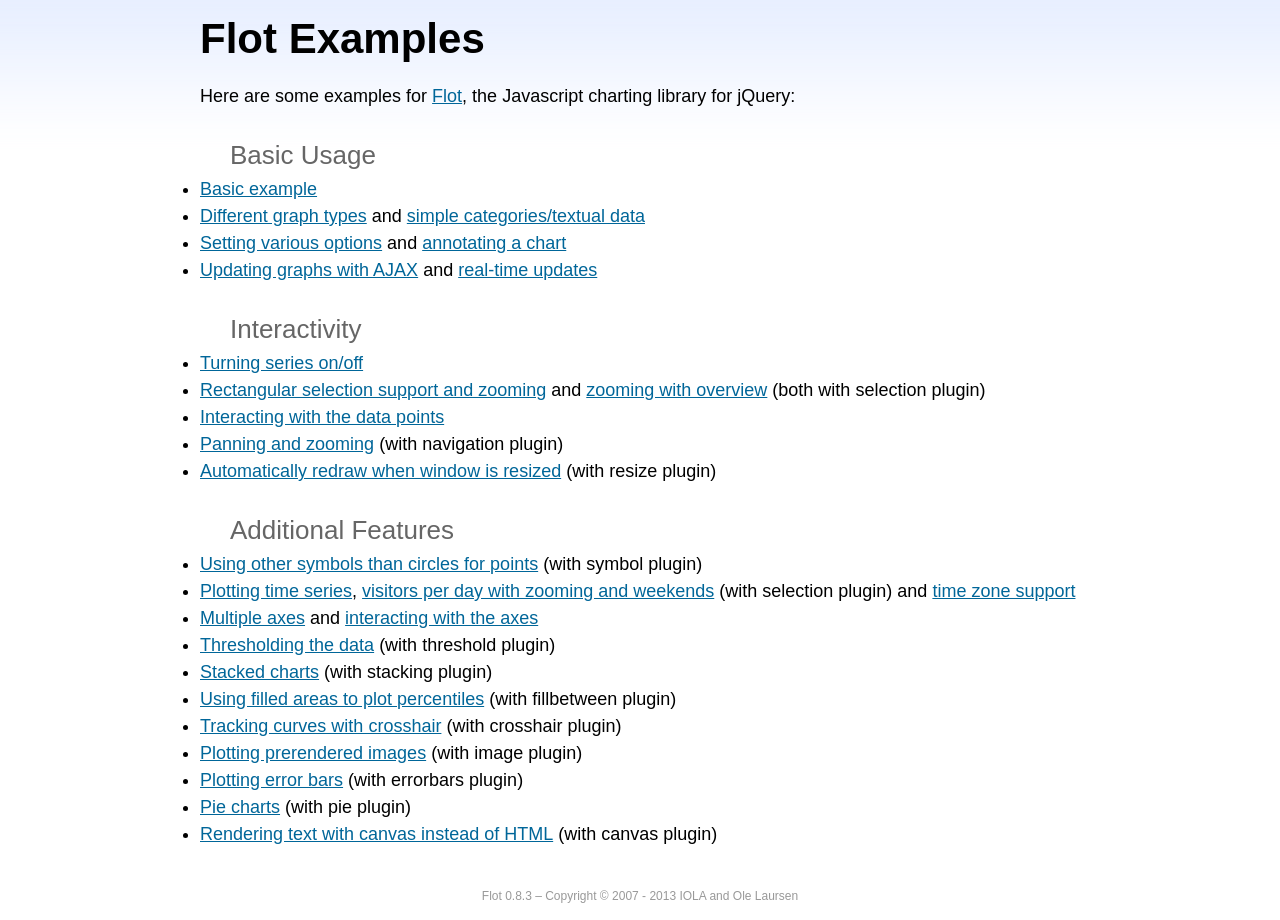
<file: js1/bower_components/flot/examples/index.html>
<!DOCTYPE html PUBLIC "-//W3C//DTD HTML 4.01//EN" "http://www.w3.org/TR/html4/strict.dtd">
<html>
<head>
	<meta http-equiv="Content-Type" content="text/html; charset=utf-8">
	<title>Flot Examples</title>
	<link href="examples.css" rel="stylesheet" type="text/css">
	<style>

	h3 {
		margin-top: 30px;
		margin-bottom: 5px;
	}

	</style>
	<script language="javascript" type="text/javascript" src="../jquery.js"></script>
	<script language="javascript" type="text/javascript" src="../jquery.flot.js"></script>
	<script type="text/javascript">

	$(function() {

		// Add the Flot version string to the footer

		$("#footer").prepend("Flot " + $.plot.version + " &ndash; ");
	});

	</script>
</head>
<body>

	<div id="header">
		<h2>Flot Examples</h2>
	</div>

	<div id="content">

		<p>Here are some examples for <a href="http://www.flotcharts.org">Flot</a>, the Javascript charting library for jQuery:</p>

		<h3>Basic Usage</h3>

		<ul>
			<li><a href="basic-usage/index.html">Basic example</a></li>
			<li><a href="series-types/index.html">Different graph types</a> and <a href="categories/index.html">simple categories/textual data</a></li>
			<li><a href="basic-options/index.html">Setting various options</a> and <a href="annotating/index.html">annotating a chart</a></li>
			<li><a href="ajax/index.html">Updating graphs with AJAX</a> and <a href="realtime/index.html">real-time updates</a></li>
		</ul>

		<h3>Interactivity</h3>

		<ul>
			<li><a href="series-toggle/index.html">Turning series on/off</a></li>
			<li><a href="selection/index.html">Rectangular selection support and zooming</a> and <a href="zooming/index.html">zooming with overview</a> (both with selection plugin)</li>
			<li><a href="interacting/index.html">Interacting with the data points</a></li>
			<li><a href="navigate/index.html">Panning and zooming</a> (with navigation plugin)</li>
			<li><a href="resize/index.html">Automatically redraw when window is resized</a> (with resize plugin)</li>
		</ul>

		<h3>Additional Features</h3>

		<ul>
			<li><a href="symbols/index.html">Using other symbols than circles for points</a> (with symbol plugin)</li>
			<li><a href="axes-time/index.html">Plotting time series</a>, <a href="visitors/index.html">visitors per day with zooming and weekends</a> (with selection plugin) and <a href="axes-time-zones/index.html">time zone support</a></li>
			<li><a href="axes-multiple/index.html">Multiple axes</a> and <a href="axes-interacting/index.html">interacting with the axes</a></li>
			<li><a href="threshold/index.html">Thresholding the data</a> (with threshold plugin)</li>
			<li><a href="stacking/index.html">Stacked charts</a> (with stacking plugin)</li>
			<li><a href="percentiles/index.html">Using filled areas to plot percentiles</a> (with fillbetween plugin)</li>
			<li><a href="tracking/index.html">Tracking curves with crosshair</a> (with crosshair plugin)</li>
			<li><a href="image/index.html">Plotting prerendered images</a> (with image plugin)</li>
			<li><a href="series-errorbars/index.html">Plotting error bars</a> (with errorbars plugin)</li>
			<li><a href="series-pie/index.html">Pie charts</a> (with pie plugin)</li>
			<li><a href="canvas/index.html">Rendering text with canvas instead of HTML</a> (with canvas plugin)</li>
		</ul>

	</div>

	<div id="footer">
		Copyright &copy; 2007 - 2013 IOLA and Ole Laursen
	</div>

</body>
</html>
</file>
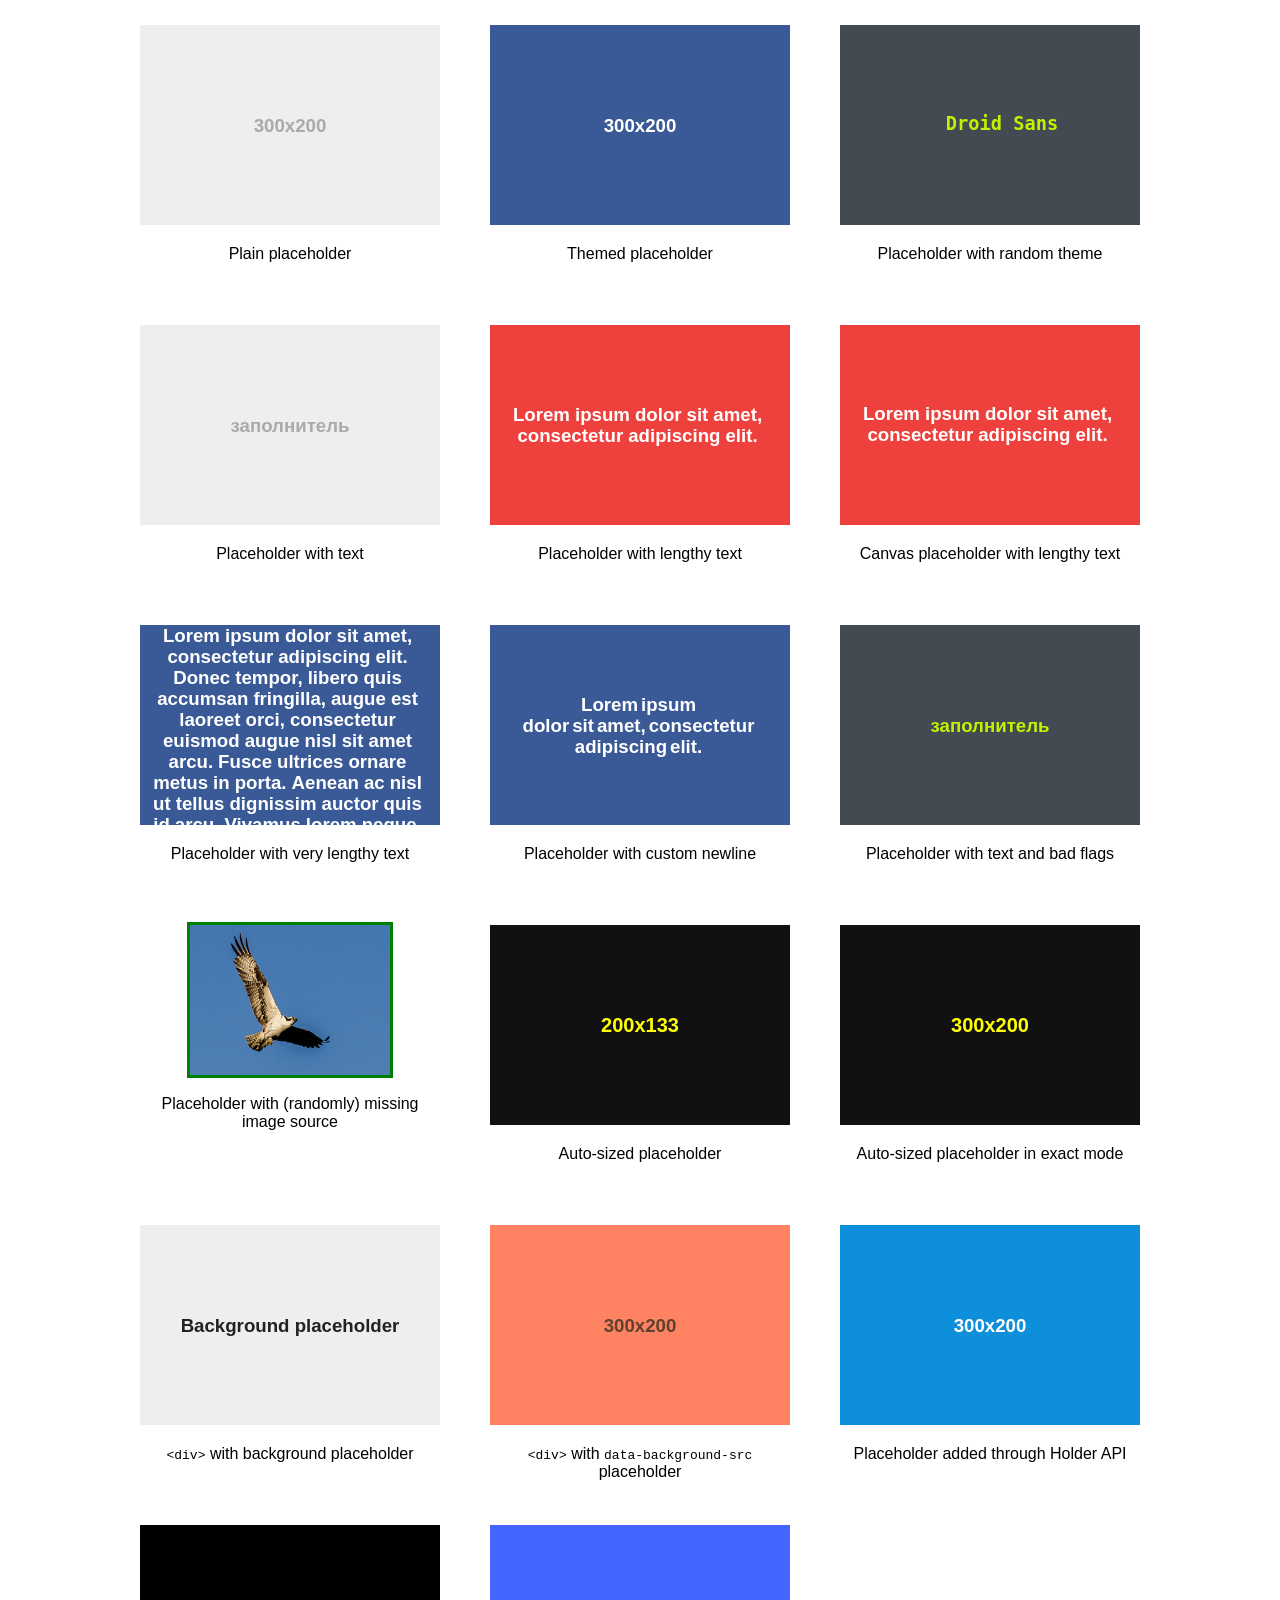
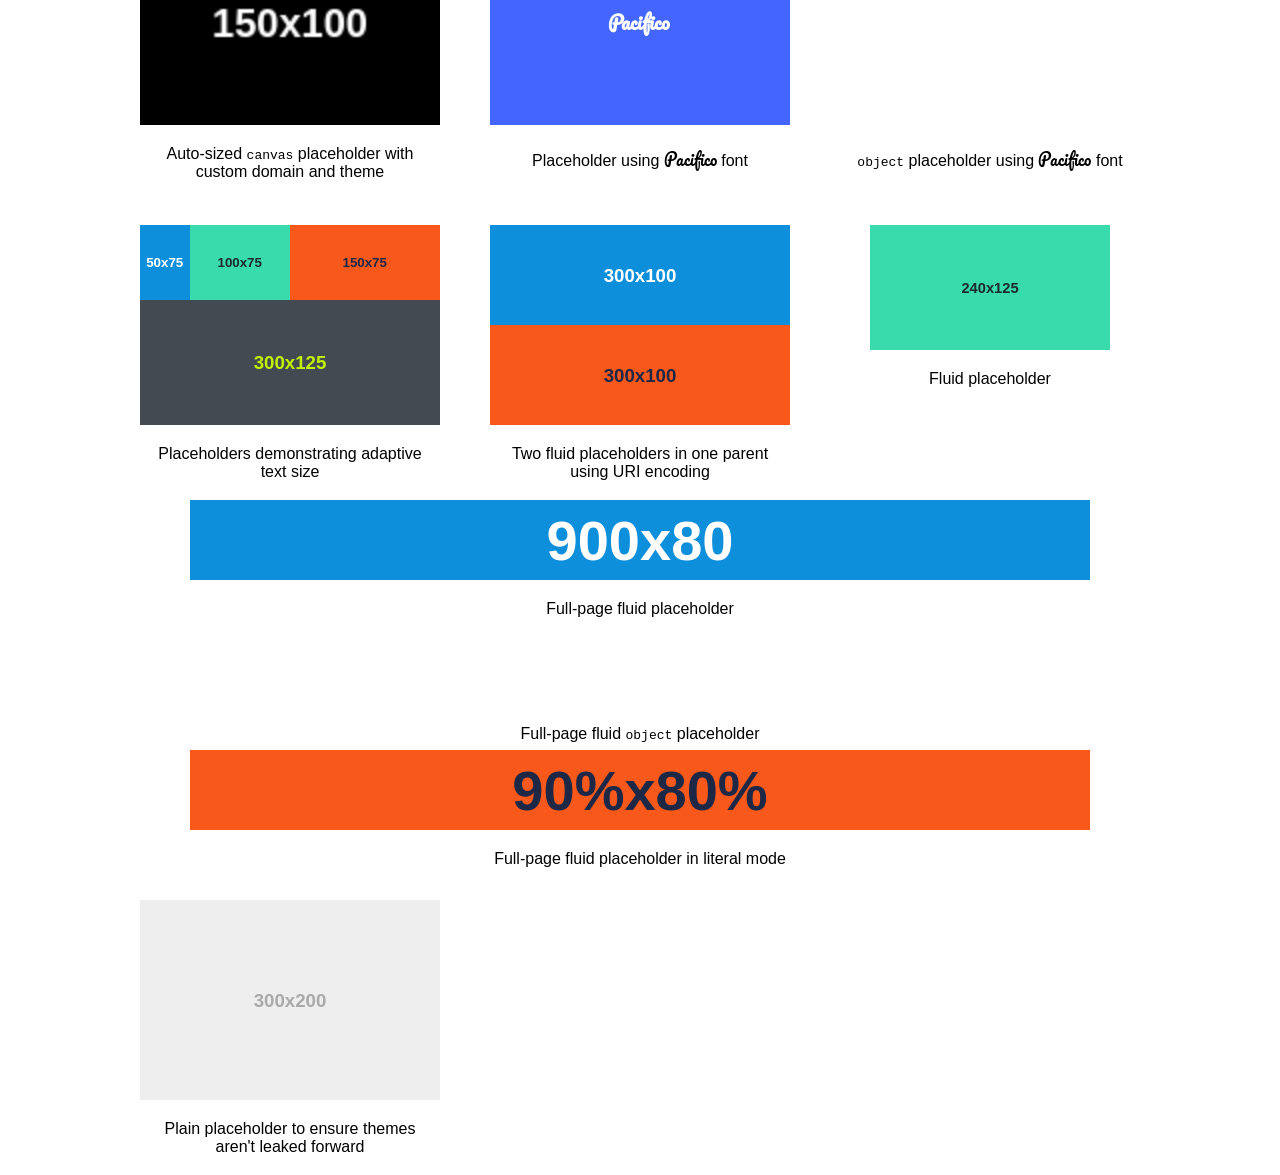
<file: js1/bower_components/holderjs/test/index.html>
<!doctype html>
<html>
<head>
<title>Holder Testing</title>
<meta charset="utf-8">
<link rel="stylesheet" href="http://netdna.bootstrapcdn.com/font-awesome/4.1.0/css/font-awesome.min.css" class="holderjs">
<link href='http://fonts.googleapis.com/css?family=Pacifico' rel='stylesheet' type='text/css' class="holderjs">
<link href='http://fonts.googleapis.com/css?family=Raleway' rel='stylesheet' type='text/css' class='holderjs'>
<style>
	body {font-family:Arial,sans-serif;width:1050px;margin:0 auto}
	.thumb {width:300px;height:250px;margin:25px;float:left}
	.thumb img, .thumb .holderjs, .thumb object {display:block;margin:0 auto}
	.thumb .caption {padding:10px;text-align:center;margin-top:10px}
	.thumb.fullpage {float:none;clear:both;width:auto;height:100px;margin:25px}
	.autosize img {width:100%}
	#holder1 {background:url('?holder.js/300x200/text:Background%20placeholder/^eee:^222');width:300px;height:200px}
</style>
</head>
<body>

<div class="thumb">
	<img data-src="holder.js/300x200">
	<div class="caption">
		 Plain placeholder
	</div>
</div>
<div class="thumb">
	<img data-src="holder.js/300x200/social">
	<div class="caption">
		 Themed placeholder
	</div>
</div>
<div class="thumb">
	<img data-src="holder.js/300x200/random/font:Droid Sans/text:Droid Sans">
	<div class="caption">
		Placeholder with random theme
	</div>
</div>
<div class="thumb">
	<img data-src="holder.js/300x200/text:заполнитель">
	<div class="caption">
		 Placeholder with text
	</div>
</div>
<div class="thumb">
	<img data-src="holder.js/300x200/#EE403D:#FFFFFF/text:Lorem ipsum dolor sit amet, consectetur adipiscing elit.">
	<div class="caption">
		 Placeholder with lengthy text
	</div>
</div>
<div class="thumb">
	<img data-src="holder.canvas/300x200/#EE403D:#FFFFFF/text:Lorem ipsum dolor sit amet, consectetur adipiscing elit.">
	<div class="caption">
		Canvas placeholder with lengthy text
	</div>
</div>
<div class="thumb">
	<img data-src="holder.js/300x200/social/text:Lorem ipsum dolor sit amet, consectetur adipiscing elit. Donec tempor, libero quis accumsan fringilla, augue est laoreet orci, consectetur euismod augue nisl sit amet arcu. Fusce ultrices ornare metus in porta. Aenean ac nisl ut tellus dignissim auctor quis id arcu. Vivamus lorem neque, pulvinar non dictum vel, sagittis lobortis odio.">
	<div class="caption">
		 Placeholder with very lengthy text
	</div>
</div>
<div class="thumb">
	<img data-src="holder.js/300x200/social/text:Lorem ipsum   \n   dolor sit amet, consectetur adipiscing elit.">
	<div class="caption">
		 Placeholder with custom newline
	</div>
</div>
<div class="thumb">
	<img data-src="holder.js/300x200/randomrandom/hello:world/$$$$/%25%25%67/industrial/text:заполнитель">
	<div class="caption">
		 Placeholder with text and bad flags
	</div>
</div>
<div class="thumb">
	<script>
	var r = Math.random();
	if(r > 0.5){
	document.write('<img data-src="holder.js/200x150" src="missing.jpg" style="width:200px;height:150px;outline:solid 3px red">');
	}
	else{
	document.write('<img data-src="holder.js/200x150" src="image.jpg" style="width:200px;height:150px;outline:solid 3px green">');
	}
	</script>
	<div class="caption">
		Placeholder with (randomly) missing image source
	</div>
</div>
<div class="thumb">
	<div class="autosize">
		<img data-src="holder.js/200x133/#111:#ffff00/auto">
	</div>
	<div class="caption">
		 Auto-sized placeholder
	</div>
</div>
<div class="thumb">
	<div class="autosize">
		<img data-src="holder.js/200x133/#111:#ffff00/auto/textmode:exact">
	</div>
	<div class="caption">
		 Auto-sized placeholder in exact mode
	</div>
</div>
<div class="thumb">
	<div class="holderjs" id="holder1"></div>
	<div class="caption">
		<code>&lt;div&gt;</code> with background placeholder
	</div>
</div>
<div class="thumb">
	<div class="holderjs" style="width:300px;height:200px" data-background-src="?holder.js/300x200/#ff8362:#5e422e"></div>
	<div class="caption">
		<code>&lt;div&gt;</code> with <code>data-background-src</code> placeholder
	</div>
</div>

<div class="thumb">
	<div id="thumb1">
	</div>
	<div class="caption">
		 Placeholder added through Holder API
	</div>
</div>
<div class="thumb">
	<img data-src="custom.holder/150x100/custom/auto" style="width:300px;height:200px">
	<div class="caption">
		Auto-sized <code>canvas</code> placeholder with custom domain and theme
	</div>
</div>
<div class="thumb">
	<img data-src="holder.js/300x200/font:Pacifico/#4466ff:#fff/text:Pacifico">
	<div class="caption">
		 Placeholder using <span style="font-family:Pacifico">Pacifico</span> font</span>
	</div>
</div>
<div class="thumb">
	<object data="holder.js/300x200/font:Pacifico/#4466ff:#fff/text:Pacifico"></object>
	<div class="caption">
		<code>object</code> placeholder using <span style="font-family:Pacifico">Pacifico</span> font</span>
	</div>
</div>
<div class="thumb">
	<div style="overflow:hidden">
	<img data-src="holder.js/50x75/sky" style="float:left">
	<img data-src="holder.js/100x75/vine" style="float:left">
	<img data-src="holder.js/150x75/lava" style="float:left">
	</div>
	<div style="overflow:hidden">
	<img data-src="holder.js/300x125/industrial" style="float:left">
	</div>
<div class="caption">
		 Placeholders demonstrating adaptive text size
	</div>
</div>
<div class="thumb">
	<div style="height:200px">
<img data-src="holder.js/100%25x50%25/sky">
<img data-src="holder.js/100%25x50%25/lava">
</div>
<div class="caption">Two fluid placeholders in one parent using URI encoding</div>
</div>
<div class="thumb">
	<img data-src="holder.js/80%x50%/vine">
	<div class="caption">
		 Fluid placeholder
	</div>
</div>
<div class="fullpage thumb">
	<img data-src="holder.js/90%x80%/sky">
	<div class="caption">
		 Full-page fluid placeholder
	</div>
</div>
<div class="fullpage thumb">
	<object data-src="holder.js/90%x80%/vine"></object>
	<div class="caption">
		 Full-page fluid <code>object</code> placeholder
	</div>
</div>
<div class="fullpage thumb">
	<img data-src="holder.js/90%x80%/lava/textmode:literal">
	<div class="caption">
		 Full-page fluid placeholder in literal mode
	</div>
</div>
<div class="thumb">
	<img data-src="holder.js/300x200">
	<div class="caption">
		 Plain placeholder to ensure themes aren't leaked forward
	</div>
</div>

<script src="http://code.jquery.com/jquery-1.11.0.min.js"></script>
<script src="../holder.js"></script>
<!--
<script src="require.js" data-main="test.js"></script>
-->
<script>
Holder.add_image("holder.js/300x200/sky", "#thumb1").run();
Holder.add_theme("custom", {foreground: "#fff", background: "#000", size: 15}).run({
	domain: "custom.holder",
	use_canvas: true
})
Holder.add_theme("fontawesome", {foreground: "#00ccaa", background: "#002211", size: 12}).run({
	domain: "fontawesome.holder"
})
Holder.run({
	domain: "holder.canvas",
	use_canvas: true
});

</script>
</body>
</html>
</file>
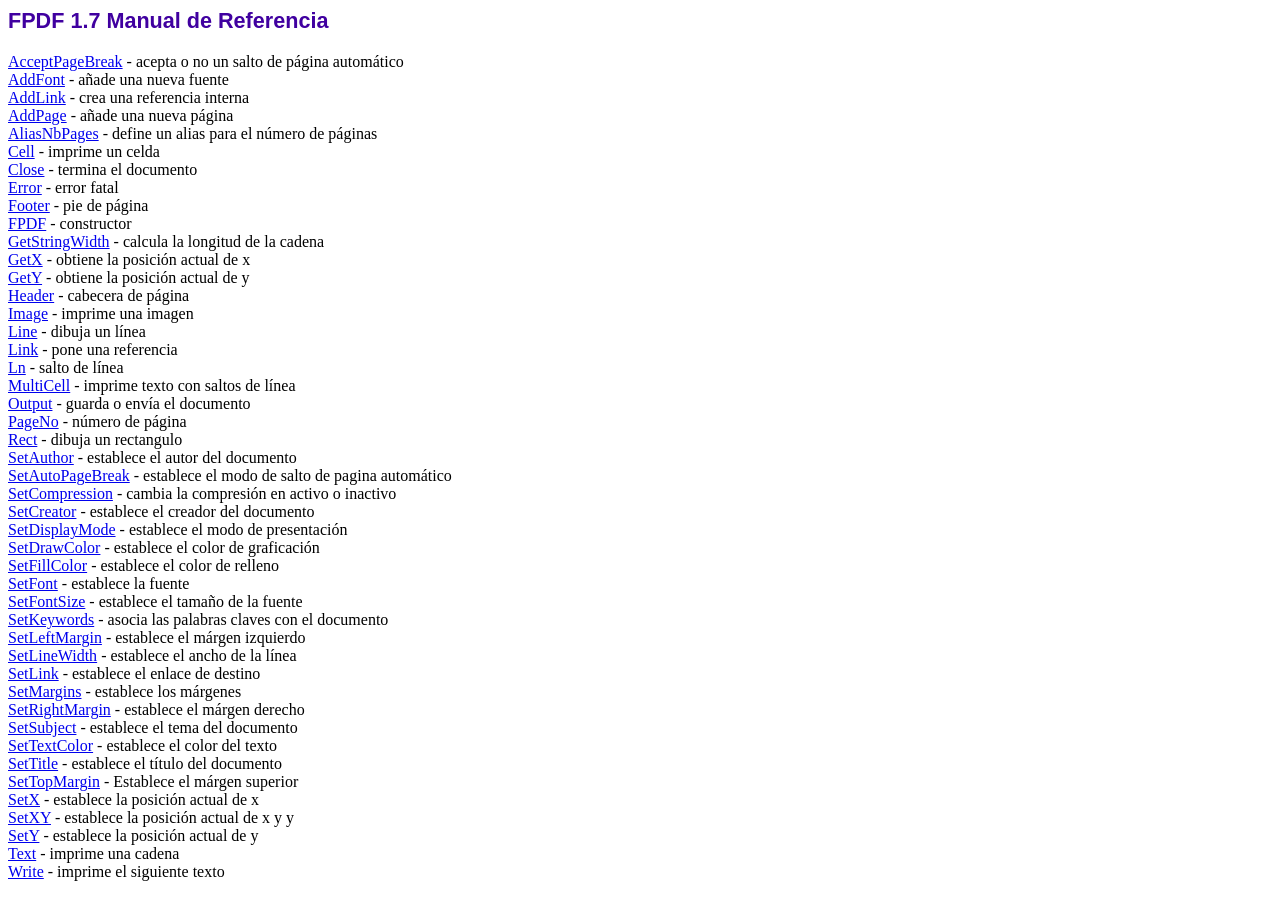
<file: system/lib/fpdf/doc/index.htm>
<!DOCTYPE html PUBLIC "-//W3C//DTD HTML 4.01 Transitional//EN">
<html>
<head>
<meta http-equiv="Content-Type" content="text/html; charset=ISO-8859-1">
<title>FPDF 1.7 Manual de Referencia</title>
<link type="text/css" rel="stylesheet" href="../fpdf.css">
</head>
<body>
<h1>FPDF 1.7 Manual de Referencia</h1>
<a href="acceptpagebreak.htm">AcceptPageBreak</a> - acepta o no un salto de p�gina autom�tico<br>
<a href="addfont.htm">AddFont</a> - a�ade una nueva fuente<br>
<a href="addlink.htm">AddLink</a> - crea una referencia interna<br>
<a href="addpage.htm">AddPage</a> - a�ade una nueva p�gina<br>
<a href="aliasnbpages.htm">AliasNbPages</a> - define un alias para el n�mero de p�ginas<br>
<a href="cell.htm">Cell</a> - imprime un celda<br>
<a href="close.htm">Close</a> - termina el documento<br>
<a href="error.htm">Error</a> - error fatal<br>
<a href="footer.htm">Footer</a> - pie de p�gina<br>
<a href="fpdf.htm">FPDF</a> - constructor<br>
<a href="getstringwidth.htm">GetStringWidth</a> - calcula la longitud de la cadena<br>
<a href="getx.htm">GetX</a> - obtiene la posici�n actual de x<br>
<a href="gety.htm">GetY</a> - obtiene la posici�n actual de y<br>
<a href="header.htm">Header</a> - cabecera de p�gina<br>
<a href="image.htm">Image</a> - imprime una imagen<br>
<a href="line.htm">Line</a> - dibuja un l�nea<br>
<a href="link.htm">Link</a> - pone una referencia<br>
<a href="ln.htm">Ln</a> - salto de l�nea<br>
<a href="multicell.htm">MultiCell</a> - imprime texto con saltos de l�nea<br>
<a href="output.htm">Output</a> - guarda o env�a el documento<br>
<a href="pageno.htm">PageNo</a> - n�mero de p�gina<br>
<a href="rect.htm">Rect</a> - dibuja un rectangulo<br>
<a href="setauthor.htm">SetAuthor</a> - establece el autor del documento<br>
<a href="setautopagebreak.htm">SetAutoPageBreak</a> - establece el modo de salto de pagina autom�tico<br>
<a href="setcompression.htm">SetCompression</a> - cambia la compresi�n en activo o inactivo<br>
<a href="setcreator.htm">SetCreator</a> - establece el creador del documento<br>
<a href="setdisplaymode.htm">SetDisplayMode</a> - establece el modo de presentaci�n<br>
<a href="setdrawcolor.htm">SetDrawColor</a> - establece el color de graficaci�n<br>
<a href="setfillcolor.htm">SetFillColor</a> - establece el color de relleno<br>
<a href="setfont.htm">SetFont</a> - establece la fuente<br>
<a href="setfontsize.htm">SetFontSize</a> - establece el tama�o de la fuente<br>
<a href="setkeywords.htm">SetKeywords</a> - asocia las palabras claves con el documento<br>
<a href="setleftmargin.htm">SetLeftMargin</a> - establece el m�rgen izquierdo<br>
<a href="setlinewidth.htm">SetLineWidth</a> - establece el ancho de la l�nea<br>
<a href="setlink.htm">SetLink</a> - establece el enlace de destino<br>
<a href="setmargins.htm">SetMargins</a> - establece los m�rgenes<br>
<a href="setrightmargin.htm">SetRightMargin</a> - establece el m�rgen derecho<br>
<a href="setsubject.htm">SetSubject</a> - establece el tema del documento<br>
<a href="settextcolor.htm">SetTextColor</a> - establece el color del texto<br>
<a href="settitle.htm">SetTitle</a> - establece el t�tulo del documento<br>
<a href="settopmargin.htm">SetTopMargin</a> - Establece el m�rgen superior<br>
<a href="setx.htm">SetX</a> - establece la posici�n actual de x<br>
<a href="setxy.htm">SetXY</a> - establece la posici�n actual de x y y<br>
<a href="sety.htm">SetY</a> - establece la posici�n actual de y<br>
<a href="text.htm">Text</a> - imprime una cadena<br>
<a href="write.htm">Write</a> - imprime el siguiente texto<br>
</body>
</html>
</file>
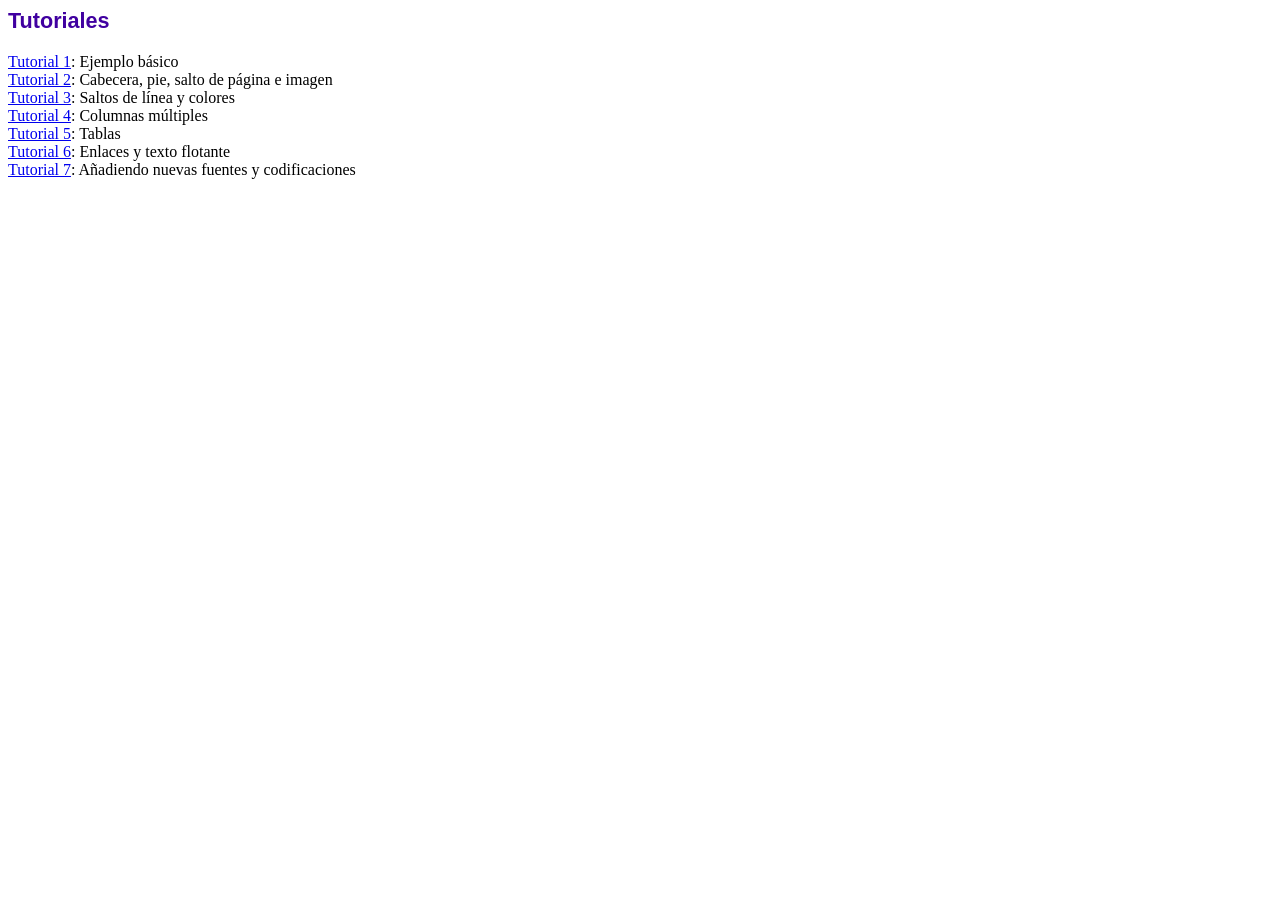
<file: system/lib/fpdf/tutorial/index.htm>
<!DOCTYPE html PUBLIC "-//W3C//DTD HTML 4.01 Transitional//EN">
<html>
<head>
<meta http-equiv="Content-Type" content="text/html; charset=ISO-8859-1">
<title>Tutoriales</title>
<link type="text/css" rel="stylesheet" href="../fpdf.css">
</head>
<body>
<h1>Tutoriales</h1>
<ul style="list-style-type:none; margin-left:0; padding-left:0">
<li><a href="tuto1.htm">Tutorial 1</a>: Ejemplo b�sico</li>
<li><a href="tuto2.htm">Tutorial 2</a>: Cabecera, pie, salto de p�gina e imagen</li>
<li><a href="tuto3.htm">Tutorial 3</a>: Saltos de l�nea y colores</li>
<li><a href="tuto4.htm">Tutorial 4</a>: Columnas m�ltiples</li>
<li><a href="tuto5.htm">Tutorial 5</a>: Tablas</li>
<li><a href="tuto6.htm">Tutorial 6</a>: Enlaces y texto flotante</li>
<li><a href="tuto7.htm">Tutorial 7</a>: A�adiendo nuevas fuentes y codificaciones</li>
</UL>
</body>
</html>
</file>
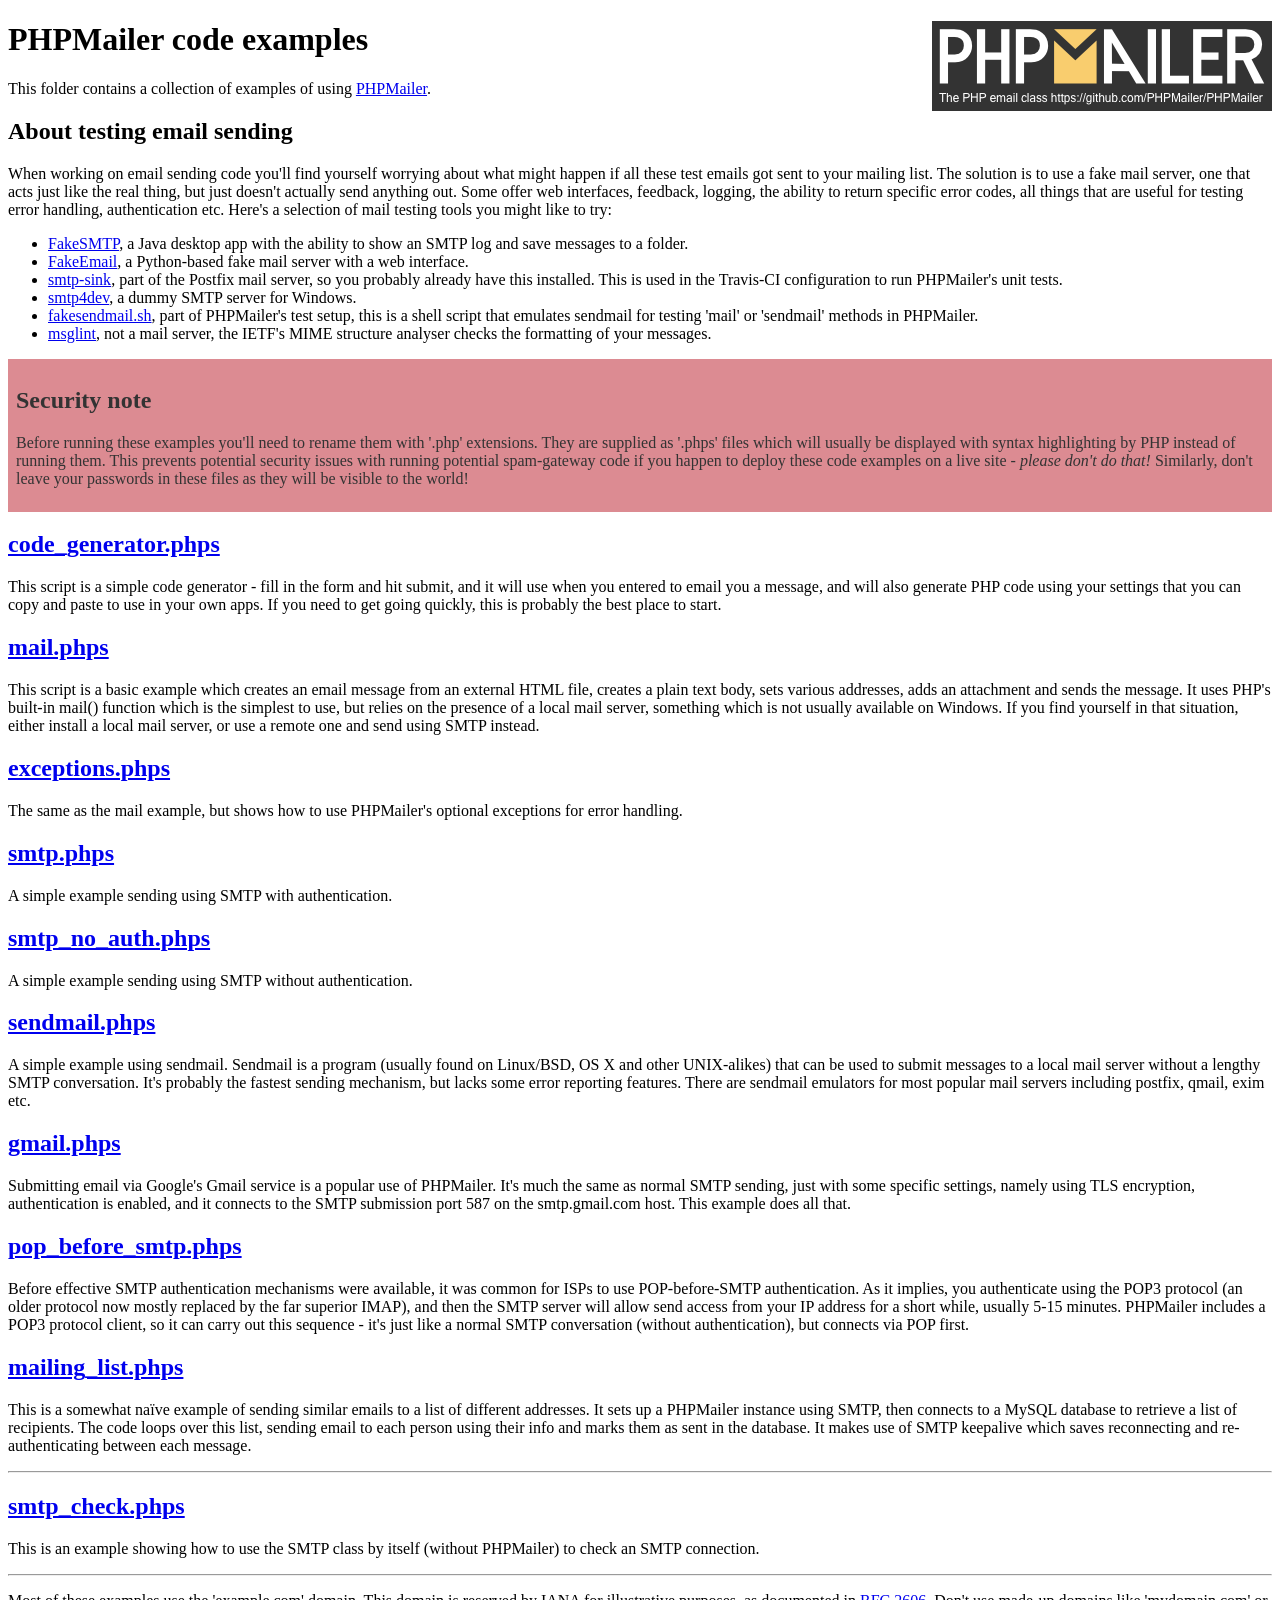
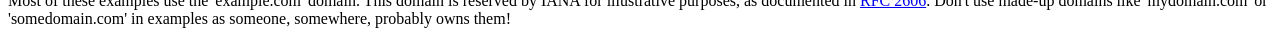
<file: system/lib/PHPMailer/examples/index.html>
<!DOCTYPE html>
<html>
<head>
	<meta charset="UTF-8">
	<title>PHPMailer Examples</title>
</head>
<body>
<h1>PHPMailer code examples<a href="https://github.com/PHPMailer/PHPMailer"><img src="images/phpmailer.png" style="float:right; border:0;" alt="PHPMailer logo"></a></h1>
<p>This folder contains a collection of examples of using <a href="https://github.com/PHPMailer/PHPMailer">PHPMailer</a>.</p>
<h2>About testing email sending</h2>
<p>When working on email sending code you'll find yourself worrying about what might happen if all these test emails got sent to your mailing list. The solution is to use a fake mail server, one that acts just like the real thing, but just doesn't actually send anything out. Some offer web interfaces, feedback, logging, the ability to return specific error codes, all things that are useful for testing error handling, authentication etc. Here's a selection of mail testing tools you might like to try:</p>
<ul>
  <li><a href="https://github.com/Nilhcem/FakeSMTP">FakeSMTP</a>, a Java desktop app with the ability to show an SMTP log and save messages to a folder. </li>
  <li><a href="https://github.com/isotoma/FakeEmail">FakeEmail</a>, a Python-based fake mail server with a web interface.</li>
  <li><a href="http://www.postfix.org/smtp-sink.1.html">smtp-sink</a>, part of the Postfix mail server, so you probably already have this installed. This is used in the Travis-CI configuration to run PHPMailer's unit tests.</li>
  <li><a href="http://smtp4dev.codeplex.com">smtp4dev</a>, a dummy SMTP server for Windows.</li>
  <li><a href="https://github.com/PHPMailer/PHPMailer/blob/master/test/fakesendmail.sh">fakesendmail.sh</a>, part of PHPMailer's test setup, this is a shell script that emulates sendmail for testing 'mail' or 'sendmail' methods in PHPMailer.</li>
  <li><a href="http://tools.ietf.org/tools/msglint/">msglint</a>, not a mail server, the IETF's MIME structure analyser checks the formatting of your messages.</li>
</ul>
<div style="padding: 8px; color: #333333; background-color: #dc8b92">
<h2>Security note</h2>
<p>Before running these examples you'll need to rename them with '.php' extensions. They are supplied as '.phps' files which will usually be displayed with syntax highlighting by PHP instead of running them. This prevents potential security issues with running potential spam-gateway code if you happen to deploy these code examples on a live site - <em>please don't do that!</em> Similarly, don't leave your passwords in these files as they will be visible to the world!</p>
</div>
<h2><a href="code_generator.phps">code_generator.phps</a></h2>
<p>This script is a simple code generator - fill in the form and hit submit, and it will use when you entered to email you a message, and will also generate PHP code using your settings that you can copy and paste to use in your own apps. If you need to get going quickly, this is probably the best place to start.</p>
<h2><a href="mail.phps">mail.phps</a></h2>
<p>This script is a basic example which creates an email message from an external HTML file, creates a plain text body, sets various addresses, adds an attachment and sends the message. It uses PHP's built-in mail() function which is the simplest to use, but relies on the presence of a local mail server, something which is not usually available on Windows. If you find yourself in that situation, either install a local mail server, or use a remote one and send using SMTP instead.</p>
<h2><a href="exceptions.phps">exceptions.phps</a></h2>
<p>The same as the mail example, but shows how to use PHPMailer's optional exceptions for error handling.</p>
<h2><a href="smtp.phps">smtp.phps</a></h2>
<p>A simple example sending using SMTP with authentication.</p>
<h2><a href="smtp_no_auth.phps">smtp_no_auth.phps</a></h2>
<p>A simple example sending using SMTP without authentication.</p>
<h2><a href="sendmail.phps">sendmail.phps</a></h2>
<p>A simple example using sendmail. Sendmail is a program (usually found on Linux/BSD, OS X and other UNIX-alikes) that can be used to submit messages to a local mail server without a lengthy SMTP conversation. It's probably the fastest sending mechanism, but lacks some error reporting features. There are sendmail emulators for most popular mail servers including postfix, qmail, exim etc.</p>
<h2><a href="gmail.phps">gmail.phps</a></h2>
<p>Submitting email via Google's Gmail service is a popular use of PHPMailer. It's much the same as normal SMTP sending, just with some specific settings, namely using TLS encryption, authentication is enabled, and it connects to the SMTP submission port 587 on the smtp.gmail.com host. This example does all that.</p>
<h2><a href="pop_before_smtp.phps">pop_before_smtp.phps</a></h2>
<p>Before effective SMTP authentication mechanisms were available, it was common for ISPs to use POP-before-SMTP authentication. As it implies, you authenticate using the POP3 protocol (an older protocol now mostly replaced by the far superior IMAP), and then the SMTP server will allow send access from your IP address for a short while, usually 5-15 minutes. PHPMailer includes a POP3 protocol client, so it can carry out this sequence - it's just like a normal SMTP conversation (without authentication), but connects via POP first.</p>
<h2><a href="mailing_list.phps">mailing_list.phps</a></h2>
<p>This is a somewhat naïve example of sending similar emails to a list of different addresses. It sets up a PHPMailer instance using SMTP, then connects to a MySQL database to retrieve a list of recipients. The code loops over this list, sending email to each person using their info and marks them as sent in the database. It makes use of SMTP keepalive which saves reconnecting and re-authenticating between each message.</p>
<hr>
<h2><a href="smtp_check.phps">smtp_check.phps</a></h2>
<p>This is an example showing how to use the SMTP class by itself (without PHPMailer) to check an SMTP connection.</p>
<hr>
<p>Most of these examples use the 'example.com' domain. This domain is reserved by IANA for illustrative purposes, as documented in <a href="http://tools.ietf.org/html/rfc2606">RFC 2606</a>. Don't use made-up domains like 'mydomain.com' or 'somedomain.com' in examples as someone, somewhere, probably owns them!</p>
</body>
</html>
</file>
<file: js1/bower_components/flot/examples/examples.css>
* {	padding: 0; margin: 0; vertical-align: top; }

body {
	background: url(background.png) repeat-x;
	font: 18px/1.5em "proxima-nova", Helvetica, Arial, sans-serif;
}

a {	color: #069; }
a:hover { color: #28b; }

h2 {
	margin-top: 15px;
	font: normal 32px "omnes-pro", Helvetica, Arial, sans-serif;
}

h3 {
	margin-left: 30px;
	font: normal 26px "omnes-pro", Helvetica, Arial, sans-serif;
	color: #666;
}

p {
	margin-top: 10px;
}

button {
	font-size: 18px;
	padding: 1px 7px;
}

input {
	font-size: 18px;
}

input[type=checkbox] {
	margin: 7px;
}

#header {
	position: relative;
	width: 900px;
	margin: auto;
}

#header h2 {
	margin-left: 10px;
	vertical-align: middle;
	font-size: 42px;
	font-weight: bold;
	text-decoration: none;
	color: #000;
}

#content {
	width: 880px;
	margin: 0 auto;
	padding: 10px;
}

#footer {
	margin-top: 25px;
	margin-bottom: 10px;
	text-align: center;
	font-size: 12px;
	color: #999;
}

.demo-container {
	box-sizing: border-box;
	width: 850px;
	height: 450px;
	padding: 20px 15px 15px 15px;
	margin: 15px auto 30px auto;
	border: 1px solid #ddd;
	background: #fff;
	background: linear-gradient(#f6f6f6 0, #fff 50px);
	background: -o-linear-gradient(#f6f6f6 0, #fff 50px);
	background: -ms-linear-gradient(#f6f6f6 0, #fff 50px);
	background: -moz-linear-gradient(#f6f6f6 0, #fff 50px);
	background: -webkit-linear-gradient(#f6f6f6 0, #fff 50px);
	box-shadow: 0 3px 10px rgba(0,0,0,0.15);
	-o-box-shadow: 0 3px 10px rgba(0,0,0,0.1);
	-ms-box-shadow: 0 3px 10px rgba(0,0,0,0.1);
	-moz-box-shadow: 0 3px 10px rgba(0,0,0,0.1);
	-webkit-box-shadow: 0 3px 10px rgba(0,0,0,0.1);
}

.demo-placeholder {
	width: 100%;
	height: 100%;
	font-size: 14px;
	line-height: 1.2em;
}

.legend table {
	border-spacing: 5px;
}
</file>
<file: system/lib/fpdf/fpdf.css>
body {font-family:"Times New Roman",serif}
h1 {font:bold 135% Arial,sans-serif; color:#4000A0; margin-bottom:0.9em}
h2 {font:bold 95% Arial,sans-serif; color:#900000; margin-top:1.5em; margin-bottom:1em}
dl.param dt {text-decoration:underline}
dl.param dd {margin-top:1em; margin-bottom:1em}
dl.param ul {margin-top:1em; margin-bottom:1em}
tt, code, kbd {font-family:"Courier New",Courier,monospace; font-size:82%}
div.source {margin-top:1.4em; margin-bottom:1.3em}
div.source pre {display:table; border:1px solid #24246A; width:100%; margin:0em; font-family:inherit; font-size:100%}
div.source code {display:block; border:1px solid #C5C5EC; background-color:#F0F5FF; padding:6px; color:#000000}
div.doc-source {margin-top:1.4em; margin-bottom:1.3em}
div.doc-source pre {display:table; width:100%; margin:0em; font-family:inherit; font-size:100%}
div.doc-source code {display:block; background-color:#E0E0E0; padding:4px}
.kw {color:#000080; font-weight:bold}
.str {color:#CC0000}
.cmt {color:#008000}
p.demo {text-align:center; margin-top:-0.9em}
a.demo {text-decoration:none; font-weight:bold; color:#0000CC}
a.demo:link {text-decoration:none; font-weight:bold; color:#0000CC}
a.demo:hover {text-decoration:none; font-weight:bold; color:#0000FF}
a.demo:active {text-decoration:none; font-weight:bold; color:#0000FF}
</file>
